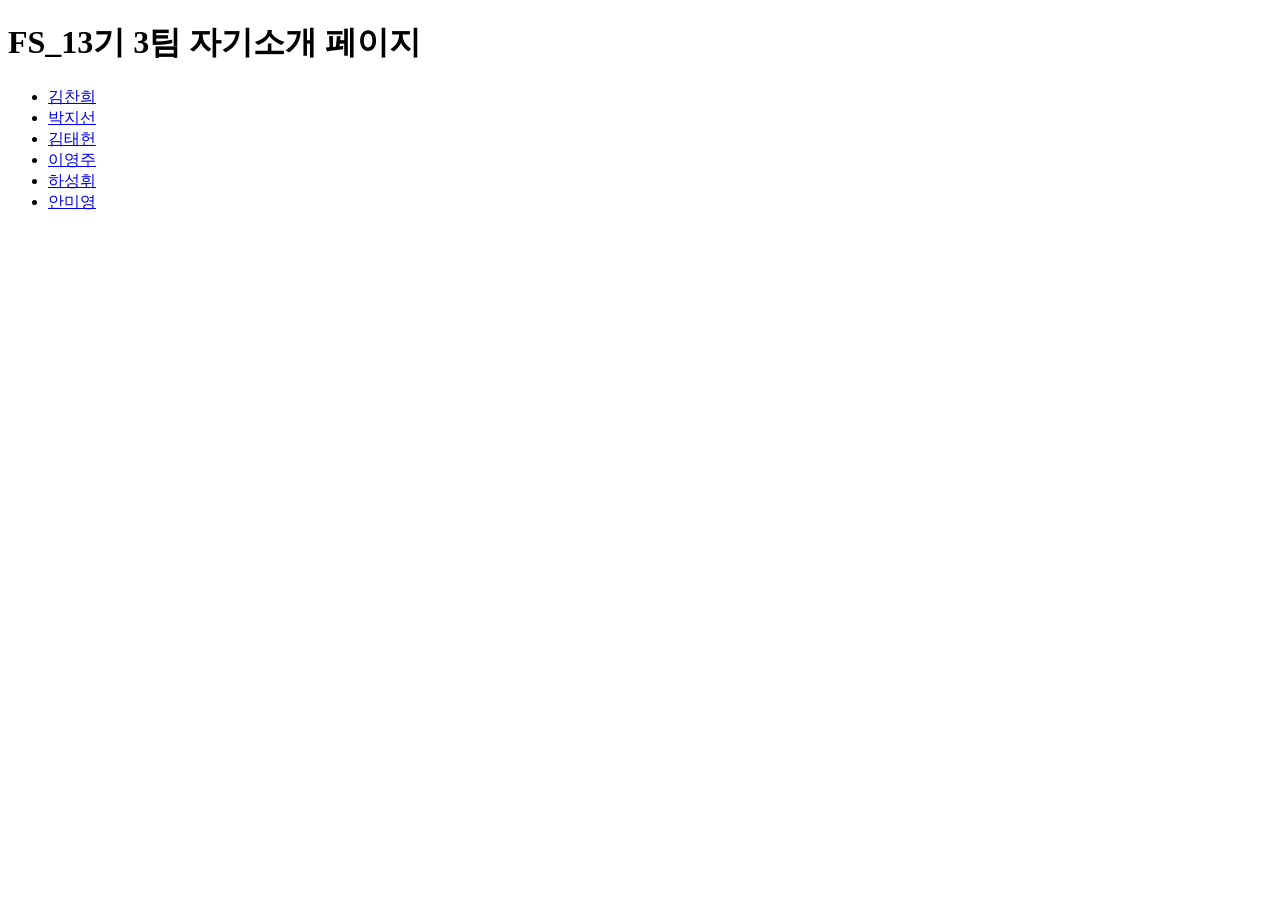
<file: index.html>
<!doctype html>
<html lang="ko">
  <head>
    <meta charset="UTF-8" />
    <meta name="viewport" content="width=device-width, initial-scale=1.0" />
    <title>FS_13기 3팀 자기소개서</title>
  </head>
  <body>
    <h1>FS_13기 3팀 자기소개 페이지</h1>
    <ul>
      <li><a href="kimchanhee.html">김찬희</a></li>
      <li><a href="lucy.html">박지선</a></li>
      <li><a href="team3-kth.html">김태헌</a></li>
      <li><a href="이영주.html">이영주</a></li>
      <li><a href="seonghwi_ha.html">하성휘</a></li>
      <li><a href="feature-안미영.html">안미영</a></li>
    </ul>
  </body>
</html>
</file>
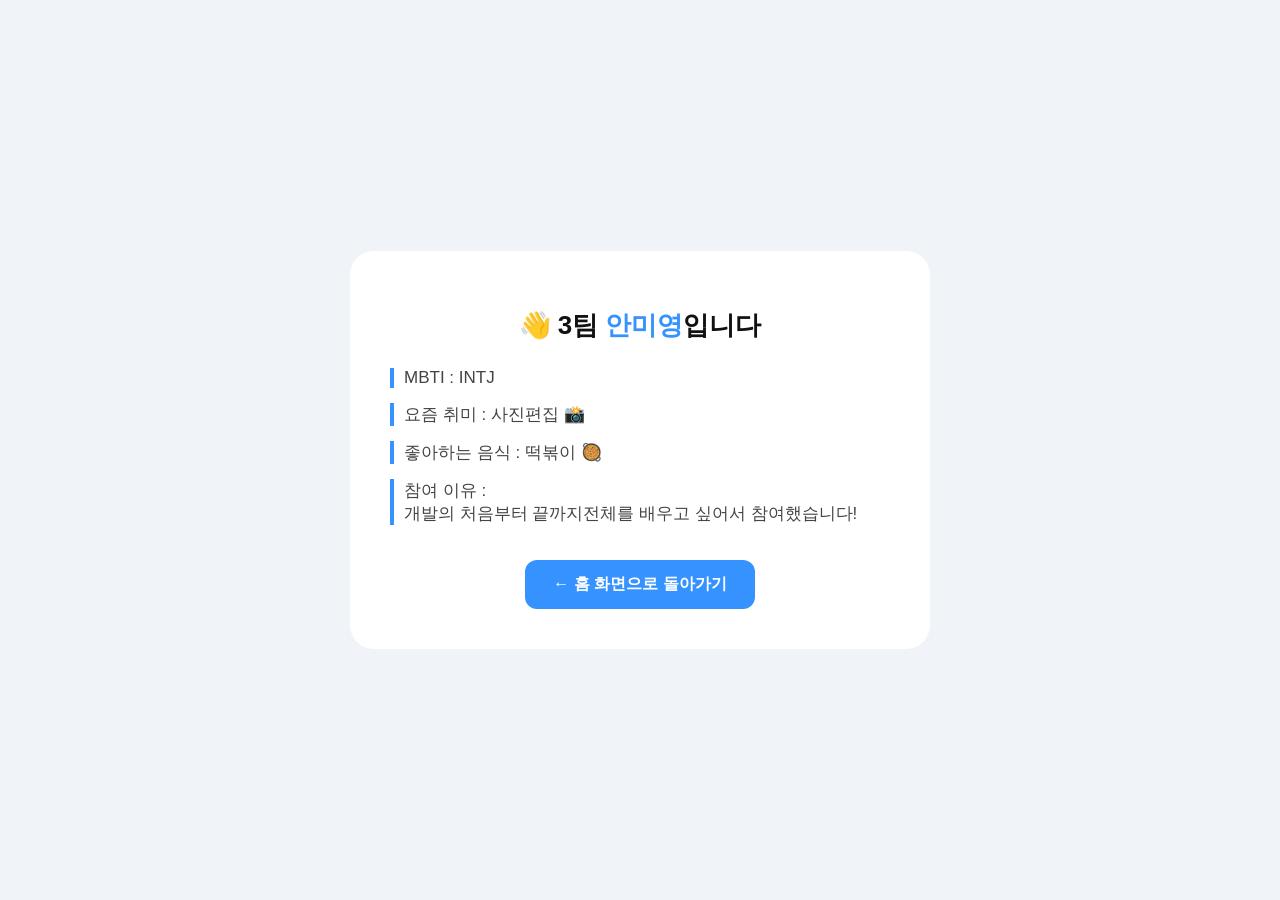
<file: feature-안미영.html>
<!doctype html>
<html lang="ko">
  <head>
    <meta charset="UTF-8" />
    <meta name="viewport" content="width=device-width, initial-scale=1.0" />
    <title>3팀 안미영 자기소개</title>

    <style>
      /* 전체 배경 설정 */
      body {
        font-family:
          "Pretendard",
          sans-serif;
        background-color: #f0f4f8; 
        display: flex;
        justify-content: center;
        align-items: center;
        min-height: 100vh;
        margin: 0;
      }

      /* 프로필 카드 스타일 */
      .profile-card {
        background-color: #ffffff;
        padding: 40px;
        border-radius: 24px;
        width: 100%;
        max-width: 500px;
        text-align: left;
      }

      /* 제목 스타일 */
      h1 {
        font-size: 26px;
        color: #111;
        margin-bottom: 25px;
        text-align: center;
      }

      /* (h2) 스타일 */
      h2 {
        font-size: 17px;
        color: #444;
        font-weight: 500;
        margin: 15px 0;
        padding-left: 10px;
        border-left: 4px solid #3692ff; 
      }

      /* 강조 텍스트 */
      .highlight {
        color: #3692ff;
        font-weight: 700;
      }

      /* 버튼 */
      .btn_wrap {
        margin-top: 35px;
        text-align: center;
      }

      .back_btn {
        display: inline-block;
        padding: 14px 28px;
        background-color: #3692ff;
        color: white;
        text-decoration: none;
        border-radius: 12px;
        font-weight: 600;
      }

      .back_btn:hover {
        background-color: #1e70d6;
      }
    </style>
  </head>
  <body>
    <div class="profile-card">
      <h1>👋 3팀 <span class="highlight">안미영</span>입니다</h1>

      <h2>MBTI : INTJ</span></h2>
      <h2>요즘 취미 : 사진편집 📸</h2>
      <h2>좋아하는 음식 : 떡볶이 🥘</h2>
      <h2>
        참여 이유 :<br />
        개발의 처음부터 끝까지전체를 배우고
        싶어서 참여했습니다!
      </h2>

      <div class="btn_wrap">
        <a href="./index.html" class="back_btn">← 홈 화면으로 돌아가기</a>
      </div>
    </div>
  </body>
</file>
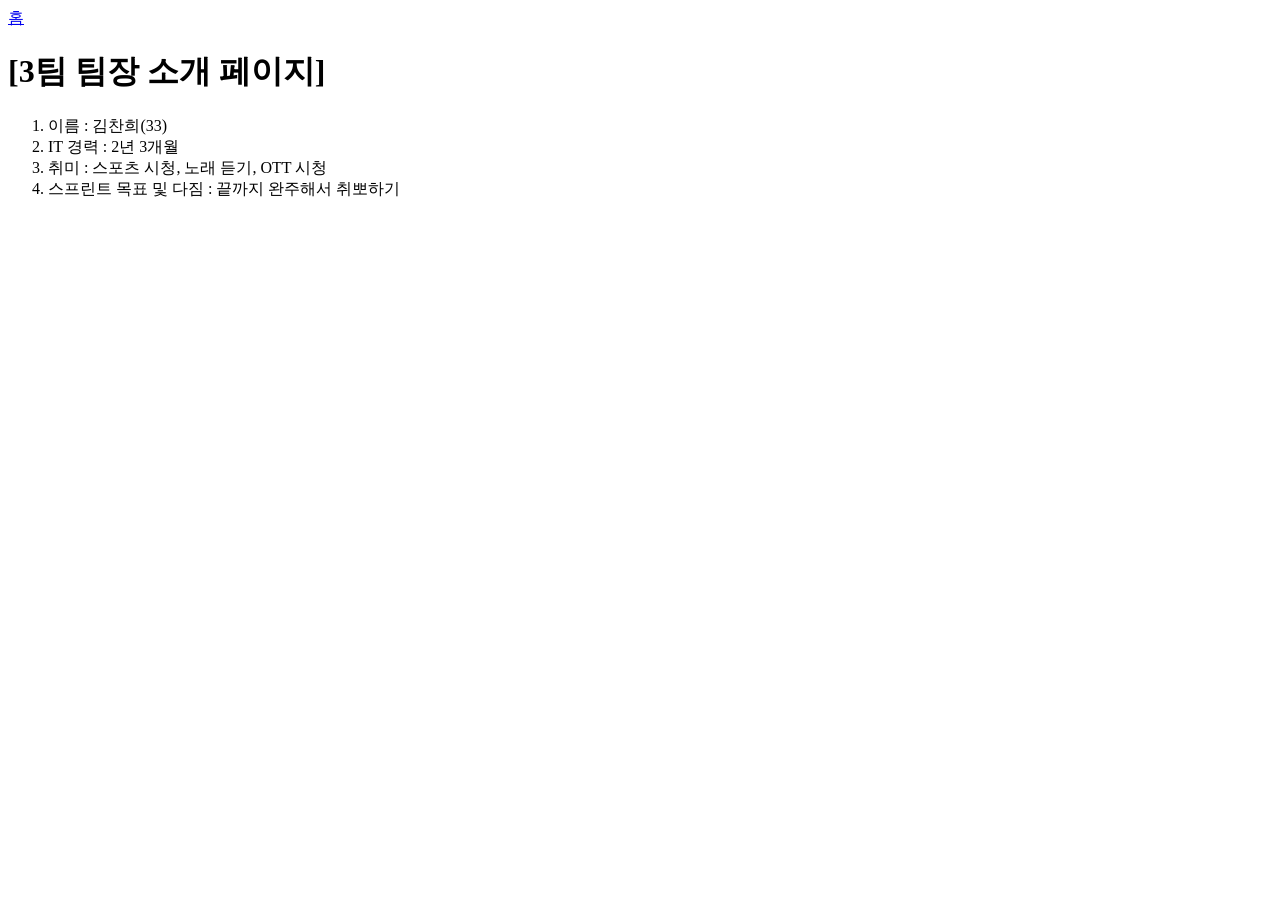
<file: kimchanhee.html>
<!doctype html>
<html lang="en">
  <head>
    <meta charset="UTF-8" />
    <meta name="viewport" content="width=device-width, initial-scale=1.0" />
    <title>김찬희 소개 페이지</title>
  </head>
  <body>
    <header>
      <a class="return-main" href="./index.html">홈</a>
    </header>

    <main>
      <h1>[3팀 팀장 소개 페이지]</h1>
      <ol>
        <li>이름 : 김찬희(33)</li>
        <li>IT 경력 : 2년 3개월</li>
        <li>취미 : 스포츠 시청, 노래 듣기, OTT 시청</li>
        <li>스프린트 목표 및 다짐 : 끝까지 완주해서 취뽀하기</li>
      </ol>
    </main>
  </body>
</html>
</file>
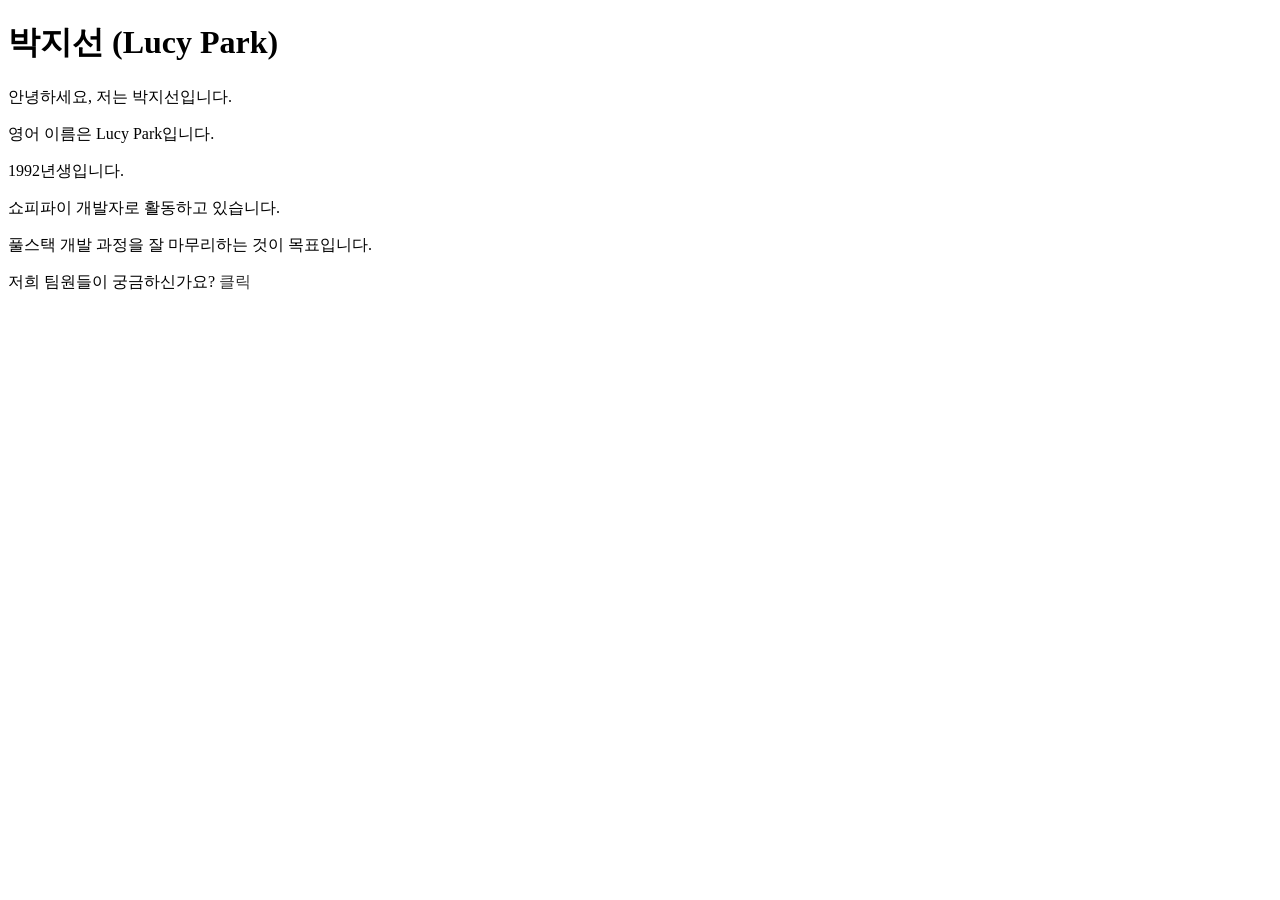
<file: lucy.html>
<!doctype html>
<html lang="ko">
  <head>
    <meta charset="UTF-8" />
    <title>Lucy 소개</title>
    <style>
      a {
        color: #333;
        text-decoration: none;
      }

      a:hover {
        color: tomato;
      }
    </style>
  </head>
  <body>
    <main>
      <h1>박지선 (Lucy Park)</h1>
      <p>안녕하세요, 저는 박지선입니다.</p>
      <p>영어 이름은 Lucy Park입니다.</p>
      <p>1992년생입니다.</p>
      <p>쇼피파이 개발자로 활동하고 있습니다.</p>
      <p>풀스택 개발 과정을 잘 마무리하는 것이 목표입니다.</p>
      <p>
        저희 팀원들이 궁금하신가요?
        <a href="./index.html">클릭</a>
      </p>
    </main>
  </body>
</html>
</file>
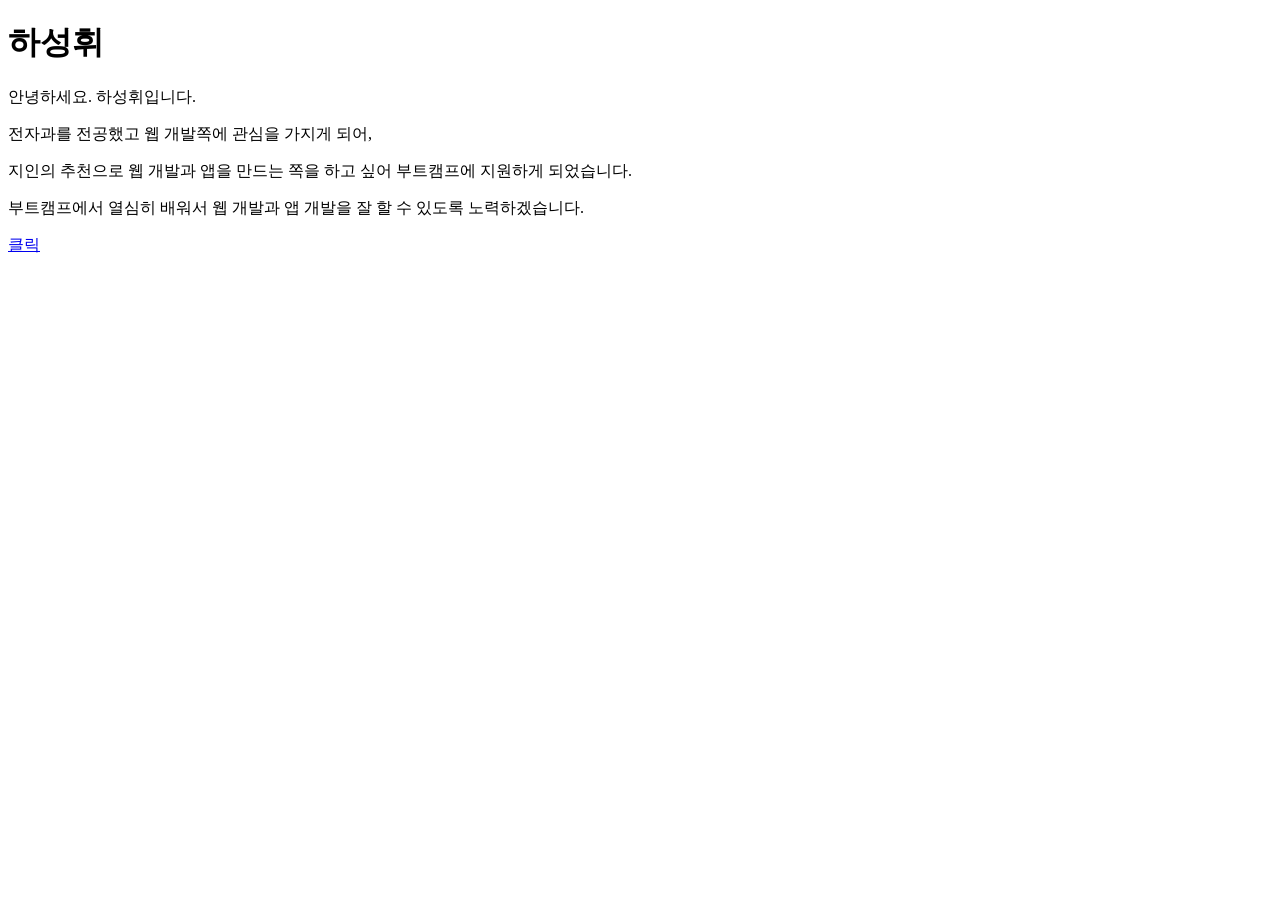
<file: seonghwi_ha.html>
<!doctype html>
<html lang="ko">
  <head>
    <meta charset="UTF-8" />
    <title>하성휘 소개</title>
  </head>
  <body>
    <main>
      <h1>하성휘</h1>
      <p>안녕하세요. 하성휘입니다.</p>
      <p>전자과를 전공했고 웹 개발쪽에 관심을 가지게 되어,</p>
      <p>
        지인의 추천으로 웹 개발과 앱을 만드는 쪽을 하고 싶어 부트캠프에 지원하게
        되었습니다.
      </p>
      <p>
        부트캠프에서 열심히 배워서 웹 개발과 앱 개발을 잘 할 수 있도록
        노력하겠습니다.
      </p>
    </main>
    <a href="./index.html">클릭</a>
  </body>
</html>
</file>
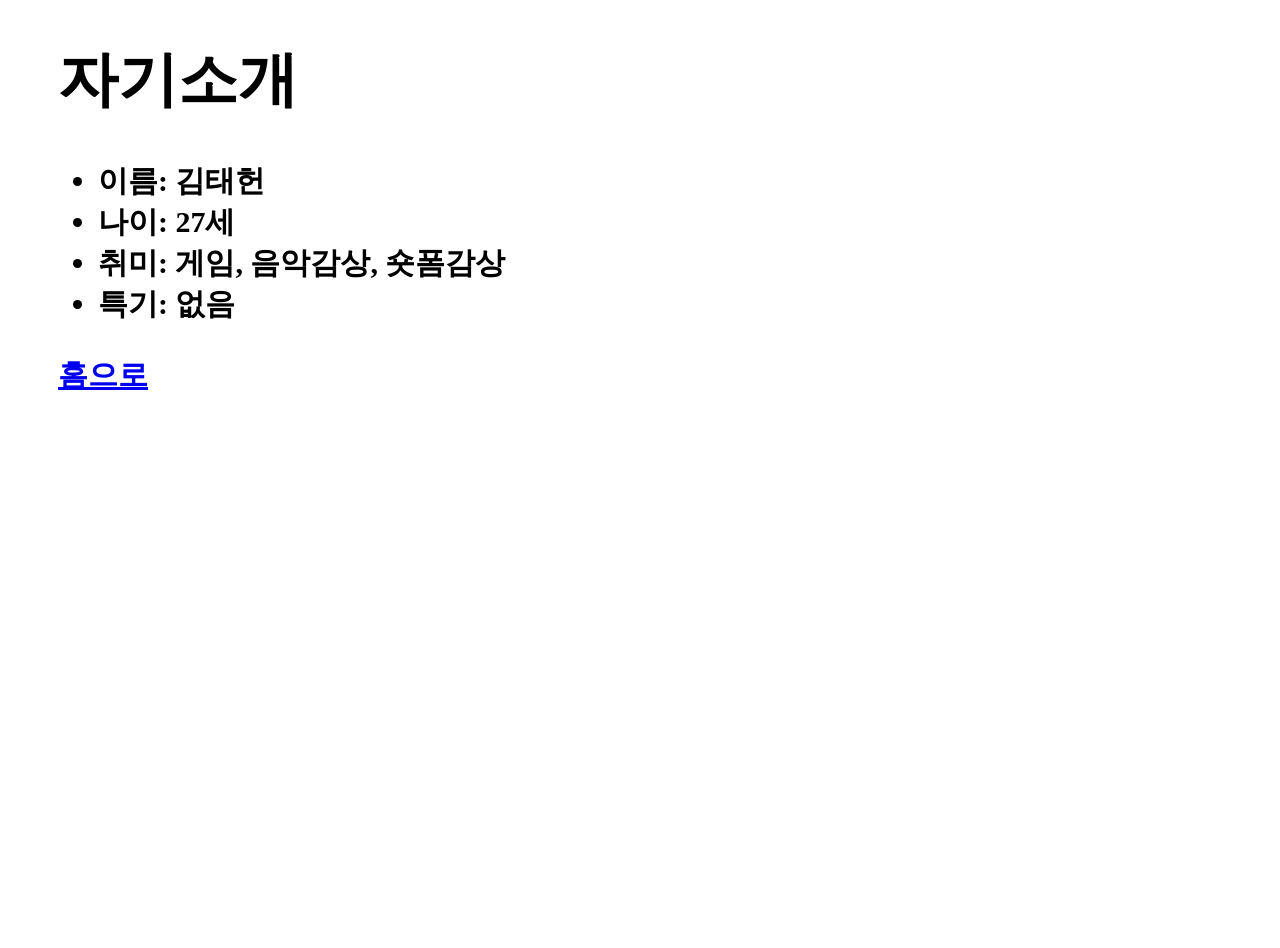
<file: team3-kth.html>
<!doctype html>
<html lang="ko">
  <head>
    <meta charset="UTF-8" />
    <meta name="viewport" content="width=device-width, initial-scale=1.0" />
    <title>김태헌 자기소개 페이지</title>
    <style>
      body {
        width: 100%;
        min-height: 100vh;
        background-image: url("https://i.pinimg.com/originals/b0/df/95/b0df95cfc6f31293d002d4d6daac253c.jpg");
        background-size: cover;
        background-repeat: no-repeat;
        background-position: center;
      }
      .container {
        padding-left: 50px;
        font-size: 30px;
        font-weight: bold;
      }
    </style>
  </head>
  <body>
    <div class="container">
      <h1>자기소개</h1>
      <ul>
        <li>이름: 김태헌</li>
        <li>나이: 27세</li>
        <li>취미: 게임, 음악감상, 숏폼감상</li>
        <li>특기: 없음</li>
      </ul>
      <a href="./index.html">홈으로</a>
    </div>
  </body>
</html>
</file>
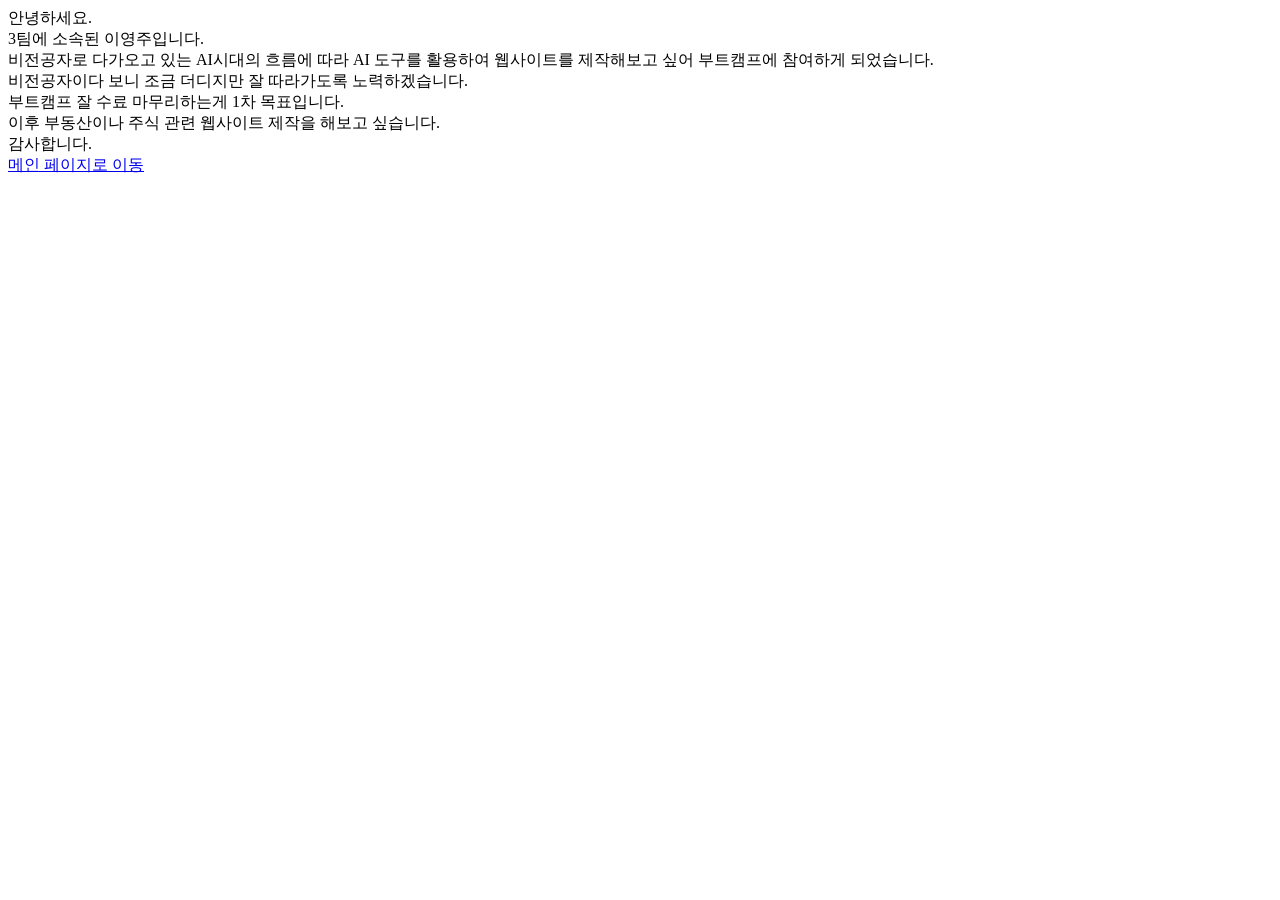
<file: 이영주.html>
<!doctype html>
<html lang="en">
  <head>
    <meta charset="UTF-8" />
    <meta name="viewport" content="width=device-width, initial-scale=1.0" />
    <title>feature/이영주</title>
  </head>
  <body>
    <div>
      안녕하세요.<br />
      3팀에 소속된 이영주입니다.<br />
      비전공자로 다가오고 있는 AI시대의 흐름에 따라 AI 도구를 활용하여
      웹사이트를 제작해보고 싶어 부트캠프에 참여하게 되었습니다.<br />
      비전공자이다 보니 조금 더디지만 잘 따라가도록 노력하겠습니다.<br />
      부트캠프 잘 수료 마무리하는게 1차 목표입니다.<br />
      이후 부동산이나 주식 관련 웹사이트 제작을 해보고 싶습니다.<br />
      감사합니다.<br />
    </div>
    <div>
      <a href="./index.html">메인 페이지로 이동</a>
    </div>
  </body>
</html>
</file>
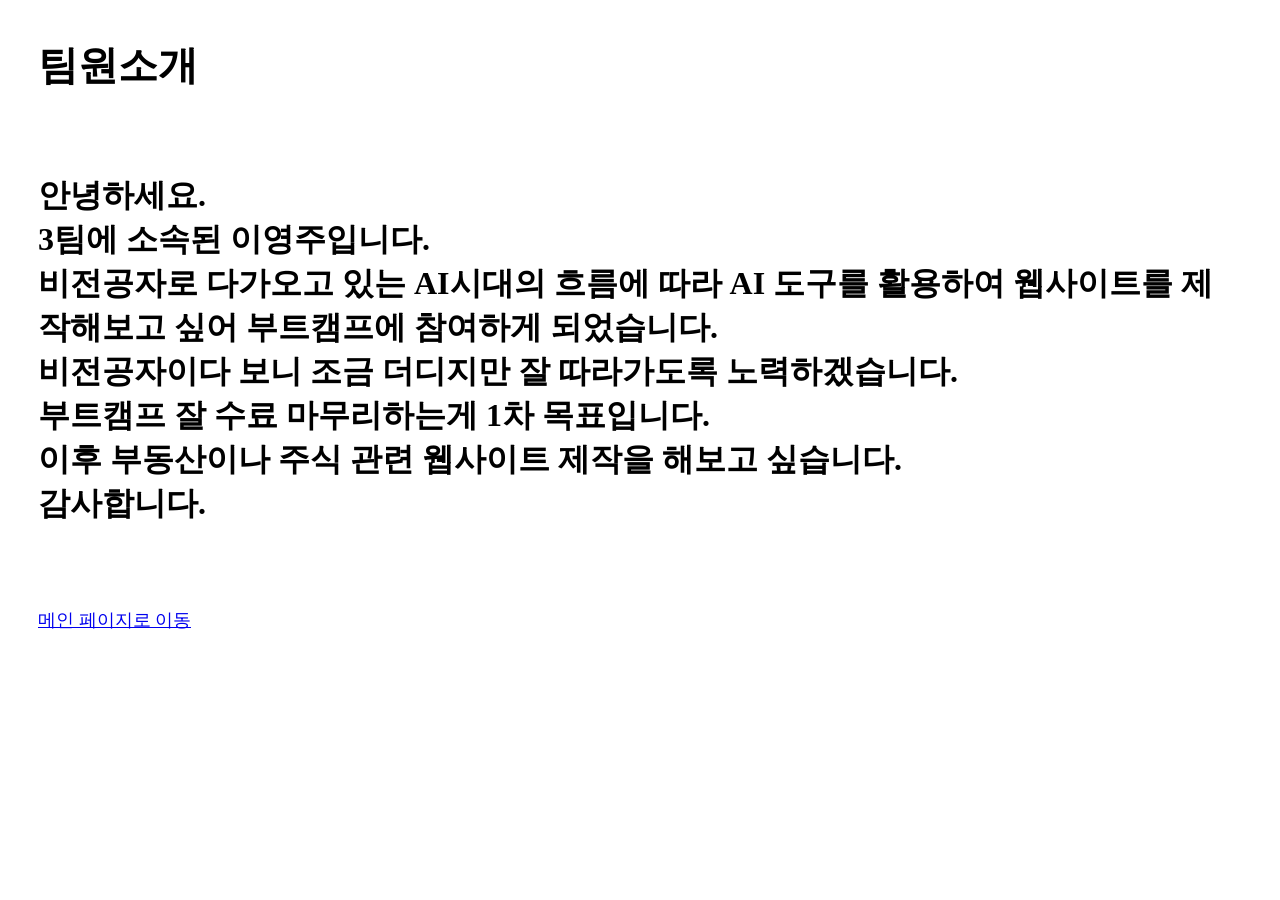
<file: feature/이영주.html>
<!DOCTYPE html>
<html lang="en">
<head>
    <meta charset="UTF-8">
    <meta name="viewport" content="width=device-width, initial-scale=1.0">
    <link rel="stylesheet" href="../style.css">
    <title>feature/이영주</title>
</head>
<body>
    <div>
        <header class="header">
            팀원소개
        </header>
        <main class="main">
            <h1>
                안녕하세요.<br>
                3팀에 소속된 이영주입니다.<br>
                비전공자로 다가오고 있는 AI시대의 흐름에 따라 AI 도구를 활용하여 웹사이트를 제작해보고 싶어 부트캠프에 참여하게 되었습니다.<br>
                비전공자이다 보니 조금 더디지만 잘 따라가도록 노력하겠습니다.<br>
                부트캠프 잘 수료 마무리하는게 1차 목표입니다.<br>
                이후 부동산이나 주식 관련 웹사이트 제작을 해보고 싶습니다.<br>
                감사합니다.<br>
            </h1>
        </main>
    </div>
    <div>
        <footer class="footer">
            <a href="../index.html">메인 페이지로 이동</a>
        </footer>
    </div>    
</body>
</html>
</file>
<file: style.css>
.header {
    background-color: white;
    padding: 30px;
    text-align: left;
    font-size: 40px;
    font-weight: bold;
}

.main {
    padding: 30px;
}

.footer {
    background-color: white;
    padding: 30px;
    text-align: left;
    font-size: 18px;
}
</file>
